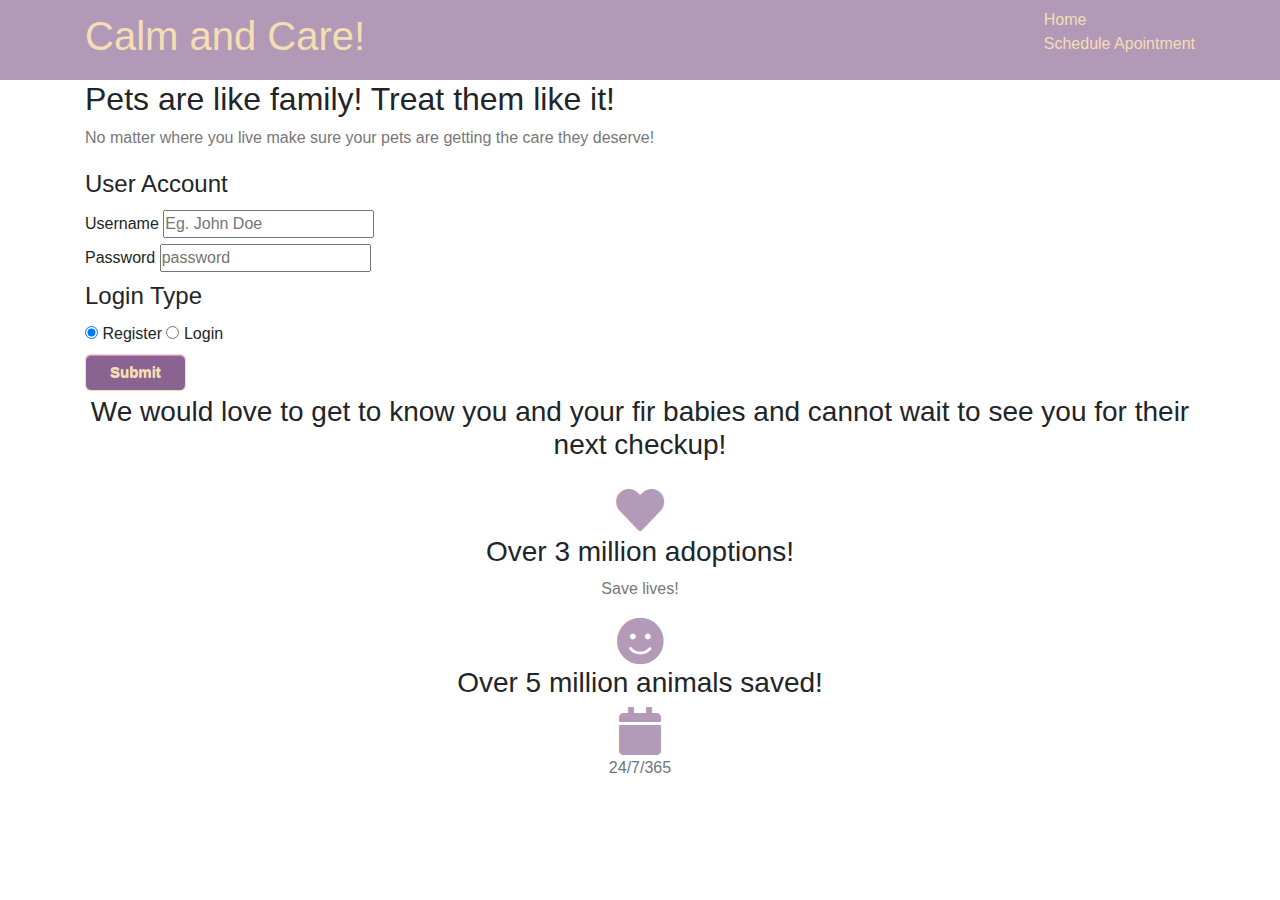
<file: index.html>
<!DOCTYPE html>
<html lang="en-US">
<head>
    <meta charset="UTF-8">
    <meta http-equiv="X-UA-Compatible" content="IE=edge">
    <meta name="viewport" content="width=device-width, initial-scale=1.0">
    <link rel="stylesheet" href="https://cdnjs.cloudflare.com/ajax/libs/font-awesome/5.15.4/css/all.min.css" integrity="sha512-1ycn6IcaQQ40/MKBW2W4Rhis/DbILU74C1vSrLJxCq57o941Ym01SwNsOMqvEBFlcgUa6xLiPY/NS5R+E6ztJQ==" crossorigin="anonymous" referrerpolicy="no-referrer" />
    <link rel="stylesheet" href="https://cdnjs.cloudflare.com/ajax/libs/twitter-bootstrap/4.5.0/css/bootstrap.min.css">
    <link rel="stylesheet" href="./assets/css/style.css">
    <title>Project1</title>
</head>
<body>
    <!-- Navbar -->
    <div class="navbar">
        <div class="container flex">
            <h1 class="logo">Calm and Care!</h1>
            <nav>
                <ul>
                    <ul><a href="index.html">Home</a></ul>
                    <ul><a href="index3.html">Schedule Apointment</a></ul>
                </ul>
            </nav>
        </div>
    </div>
    
    <!-- Showcase -->
    <section class="showcase">
        <div class="container grid">
            <div class="showcase-text">
                <h2>Pets are like family! Treat them like it!</h2>
                <p>No matter where you live make sure your pets are getting the care they deserve!</p>
            </div>
            <form id="login-form" action="submit">
                <fieldset>
                    <legend>
                        User Account
                    </legend>
                    <div>
                        <label for="username">Username</label>
                        <input id="username" type="text" name="username" placeholder="Eg. John Doe" required/>
                    </div>
                    <div>
                        <label for="password">Password</label>
                        <input id="password" type="password" name="password" 
                        placeholder="password"
                        required />
                    </div>
                </fieldset>
                <fieldset>
                    <legend>
                        Login Type
                    </legend>
                    <span>
                        <input id="register" type="radio" name="login_type" value="register" checked="checked">
                        <label for="register">Register</label>
                    </span>
                    <span>
                        <input id="login" type="radio" name="login_type" value="login">
                        <label for="login">Login</label>
                    </span>
                </fieldset>
                <input type="submit"
                id="inputbtn" value="Submit" />
                <output name="result"></output>
            </form>
        </section>

        <!-- Information -->
        <section class="stats">
            <div class="container">
                <h3 class="stats-heading text-center my-1">
                    We would love to get to know you and your fir babies and cannot wait to see you for their next checkup!
                </h3>
                
                <div class="grid grid-3 text-center my-4">
                    <div>
                      <i class="fas fa-heart fa-3x" aria-hidden="true"></i>
                        <h3>Over 3 million adoptions!</h3>
                        <p>Save lives!</p>
                    </div>
                    <div>
                      <i class="fas fa-smile fa-3x" aria-hidden="true"></i>
                        <h3> Over 5 million animals saved!</h3>
                    </div>
                    <div>
                        <i class="fas fa-calendar fa-3x"></i>
                        <p class="text-secondary">24/7/365</p>
                    </div>
                </div>
            </div>
        </section>
    <script src="./assets/JavaScript/JavaScript.js"></script>
</body>
</html>
</file>
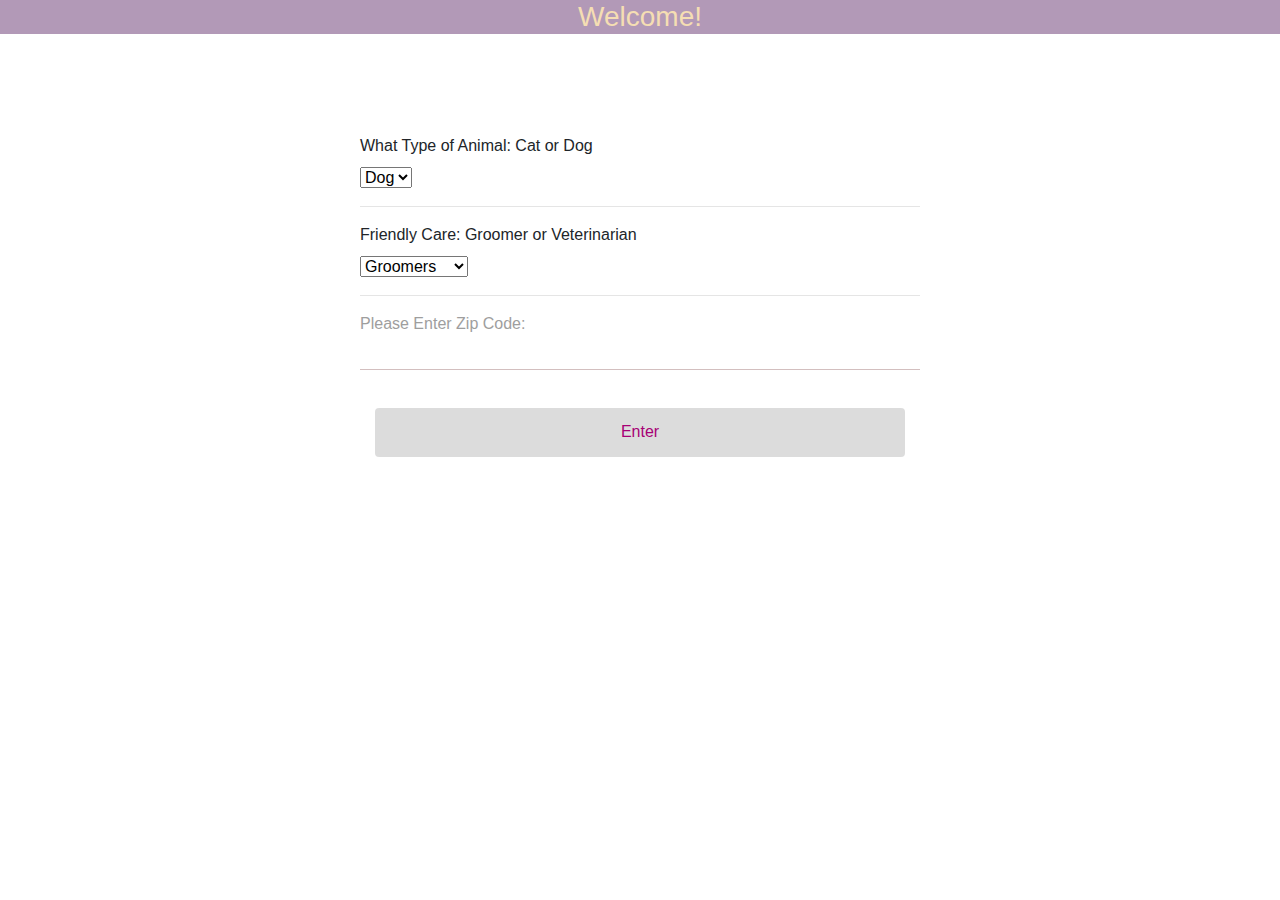
<file: index2.html>
<!DOCTYPE html>
<html lang="en">

<head>
  <meta charset="UTF-8" />
  <meta http-equiv="X-UA-Compatible" content="IE=edge" />
  <meta name="viewport" content="width=device-width, initial-scale=1.0" />
  <title>Calm & Care</title>
  <link rel="stylesheet" href="https://cdnjs.cloudflare.com/ajax/libs/twitter-bootstrap/4.5.0/css/bootstrap.min.css" />
  <link rel="stylesheet" href="./assets/css/style2.css" />
</head>

<body>

  <header class="header">
    <h3 class="h3  text-center">Welcome!</h3>
  </header>

  <div class="wrapper">

    <label for="typeAnimal" id="animalType">What Type of Animal: Cat or Dog</label>
    <!-- <input list="typeAnimal" type="text" required="required" id="animal-input" -->
    <!-- data-error="Please enter either cat or dog" /> -->
    <select id="typeAnimal">
      <option>Dog</option>
      <option>Cat</option>
    </select>
    <hr />

    <label id="careType">Friendly Care: Groomer or Veterinarian</label>
    <select id="typeCare">
      <option id="groomers">Groomers</option>
      <option id="veterinarian">Veterinarian</option>
    </select>
    <hr>

    <label>
      <input type="text" class="dateselect3" required="required" id="zipCode" />
      <span>Please Enter Zip Code:</span>
    </label>


    <form class="container">
      <button id="enterBtn" type="submit">Enter</button>
    </form>

  </div>

  <script src="./assets/JavaScript/JavaScript2.js"></script>
  <!-- END OF INDEX2 -->
</body>

</html>
</file>
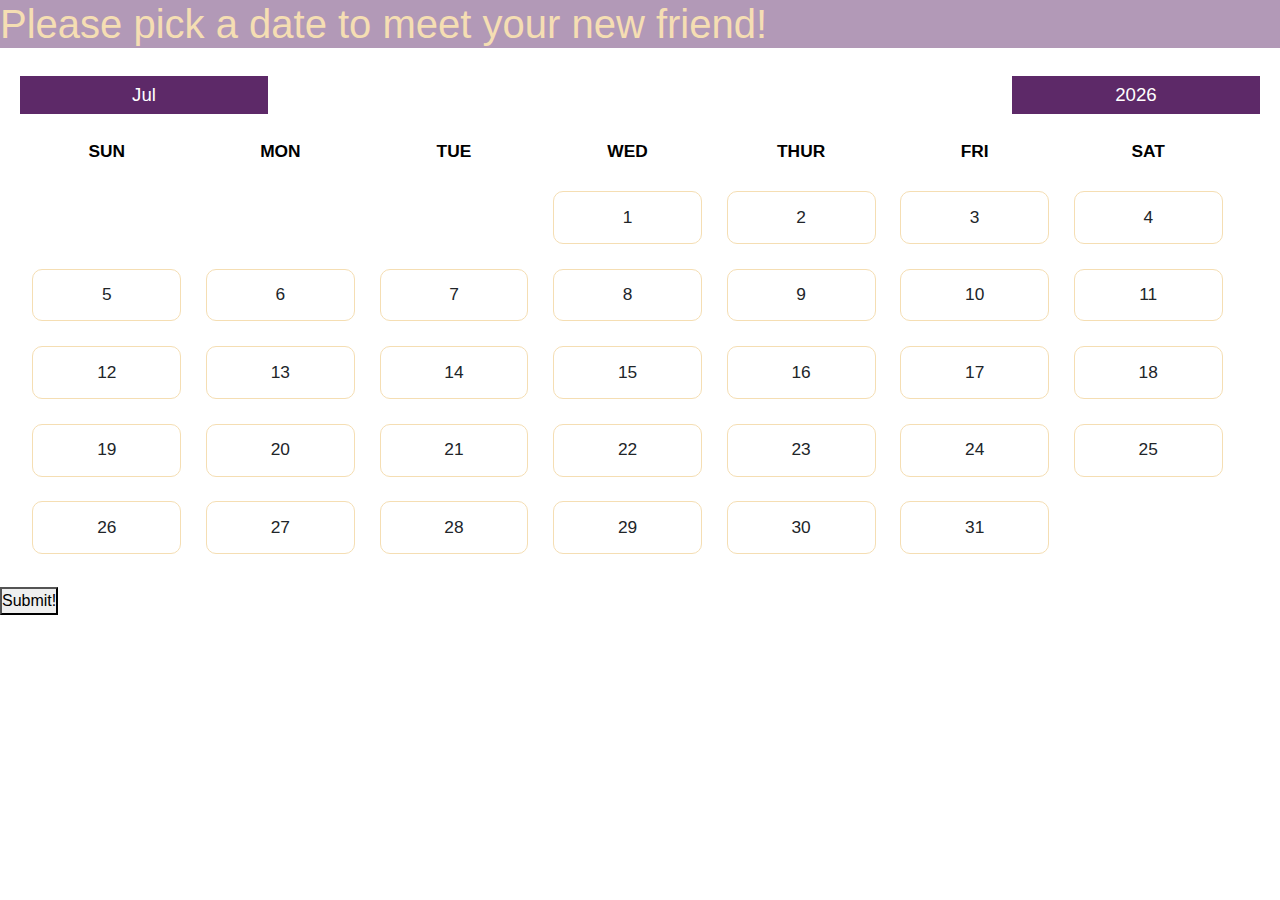
<file: index3.html>
<!DOCTYPE html>
<html lang="en">
  <head>
    <meta charset="UTF-8" />
    <meta http-equiv="X-UA-Compatible" content="IE=edge" />
    <meta name="viewport" content="width=device-width, initial-scale=1.0" />
    <title>Calm & Care</title>
    <link
      rel="stylesheet"
      href="https://cdnjs.cloudflare.com/ajax/libs/twitter-bootstrap/4.5.0/css/bootstrap.min.css"
    />
    <link rel="stylesheet" href="./assets/css/style3.css" />
  </head>
  <body>
      <header>
          <h1>
              Please pick a date to meet your new friend!
          </h1>
      </header>
    <div class="calendar" id="calendar">
        <div class="calendar-btn month-btn" onclick="$('#months').toggle('fast')">
            <span id="curMonth"></span>
            <div id="months" class="months dropdown"></div>
        </div>
    
        <div class="calendar-btn year-btn" onclick="$('#years').toggle('fast')">
            <span id="curYear"></span>
            <div id="years" class="years dropdown"></div>
        </div>
    
        <div class="clear"></div>
    
        <div class="calendar-dates">
            <div class="days">
                <div class="day label">SUN</div>
                <div class="day label">MON</div>
                <div class="day label">TUE</div>
                <div class="day label">WED</div>
                <div class="day label">THUR</div>
                <div class="day label">FRI</div>
                <div class="day label">SAT</div>
    
                <div class="clear"></div>
            </div>
    
            <div id="calendarDays" class="days" onclick="popup;">
            </div>
        </div>
    </div>



<footer>
<!-- Trigger/Open The Modal -->
<button id="myBtn">Submit!</button>

<!-- The Modal -->
<div id="myModal" class="modal">

  <!-- Modal content -->
  <div class="modal-content">
    <span class="close">&times;</span>
    <p>Furtastic! The staff is excited to provide care to your four legged family member.</p>
    <p>Please come by between the hours of 8am-6pm on your scheduled day.</p>
    <p>Upon your arrival call in and a staff member will be with you shortly.</p>
    <p>We are excited to assist you in your pets essiential care!</p>
  </div></p>
  </div>

</div>
</footer>
<script
src="https://code.jquery.com/jquery-3.4.1.min.js"
integrity="sha256-CSXorXvZcTkaix6Yvo6HppcZGetbYMGWSFlBw8HfCJo="
crossorigin="anonymous"></script>
<script src="./assets/JavaScript/JavaScript3.js"></script>

</body> 
</html>
</file>
<file: assets/css/style.css>
body, *{
    padding:0px;
    margin:0px;
    box-sizing: border-box;
}

.navbar {
    background-color: #5e29687a;
    color: wheat;
}

a {
    color: wheat;
}

a:hover {
    text-decoration:none;
    font: wheat;
    color: wheat; 
    background:linear-gradient(to bottom, #a20dbd 5%, #c123de 100%);
	background-color:#a20dbd;
}

i {
    color: #5e29687a; 
}

p {
    color: #777777
}

#inputbtn {
	box-shadow:inset 0px 1px 0px 0px #e184f3;
	background:linear-gradient(to bottom, #5e29687a 5%, #5e29687a 100%);
	background-color:#5e29687a;
	border-radius:6px;
	border:1px solid wheat;
	display:inline-block;
	cursor:pointer;
	color:wheat;
	font-family:Arial;
	font-size:15px;
	font-weight:bold;
	padding:6px 24px;
	text-decoration:none;
	text-shadow:0px 1px 0px wheat;
}
#inputbtn:hover {
    background:linear-gradient(to bottom, #a20dbd 5%, #c123de 100%);
	background-color:#a20dbd;
}
#inputbtn:active {
	position:relative;
	top:1px;
}
</file>
<file: assets/css/style2.css>
body, *{
    padding:0px;
    margin:0px;
    box-sizing: border-box;
}

.header {
    background-color: #5e29687a;
    color: wheat;
    
}

.wrapper {
    max-width: 560px;
    margin: 100px auto;
  }
  label {
    position: relative;
    display: block;
  }
  label > input {
    position: relative;
    background-color: transparent;
    border: none;
    border-bottom: 1px solid #d3bfbf;
    border-radius: 0;
    outline: none;
    height: 42px;
    width: 100%;
    font-size: 25px;
    margin: 15px 4px 30px 0px;
    padding: 0;
    box-shadow: none;
    box-sizing: content-box;
    transition: all .3s;
  }
  label > input:valid + span {
    transform: translateY(-25px) scale(0.8);
    transform-origin: 0;
  }
  label > input:valid {
    border-bottom: 1px solid #5e29687a;
    box-shadow: 0 1px 0 0 #5e29687a;
  }
  label > span {
    color: #9e9e9e;
    position: absolute;
    top: 0;
    left: 0;
    font-size: 16px;
    cursor: text;
    transition: .2s ease-out;
  }
  label > input:focus + span {
    transform: translateY(-25px) scale(0.8);
    transform-origin: 0;
    color: #5e29687a;
  }
  label > input:focus {
    border-bottom: 1px solid #5e29687a;
    box-shadow: 0 1px 0 0 #5e29687a;
  } 

  button {
	position: relative;
	appearance: none;
	background: rgba(80, 80, 80, 0.2);
	padding: .8em;
	width: 100%;
	border: none;
	cursor: pointer;
	outline: none;
	color: #a70075;
	font: inherit;
	border-radius: 4px;
	transition: opacity .3s ease;
	}
</file>
<file: assets/css/style3.css>
body, *{
    padding:0px;
    margin:0px;
    box-sizing: border-box;
}

header
{
    background-color: #5e29687a;
    color: wheat;

}
.calendar
{
    background-color: (white);
    padding: 20px;
  
}

.calendar .dropdown
{
    display: none;
    position: absolute;
    background-color: wheat;
    color: #5d2968;
    transition: .8s opacity;
    text-align: center;
    font-size: 14pt;
    padding-top: 5px;
    padding-bottom: 5px;
    padding-left: 30px;
    padding-right: 30px;
    width: 160px;
    left: 0px;

}

.calendar .dropdown .dropdown-item
{
    cursor:pointer;
    opacity: .7;
    transition: .5s opacity;
}

.calendar .dropdown .dropdown-item:hover
{
    opacity: 1;
}

.calendar .years
{
    display:none;
}

.calendar .title
{
    text-align:center;
    font-size:20pt;
}

.calendar .calendar-btn
{
    float: left;
    background-color: #5d2968;
    color: white;
    text-align: center;
    font-size: 14pt;
    padding-top: 5px;
    padding-bottom: 5px;
    position: relative;
    width: 20%;
    cursor: pointer;
    transition: .5s background-color;
}

.calendar .calendar-btn:hover{
    background-color:wheat;
}

.calendar .year-btn
{
    float:right;
}

.calendar .calendar-dates .days .day
{
    float:left;
    width: 12%;
    margin: 1%;
    padding: 1%;
    font-size:13pt;
    text-align:center;
    border-radius: 10px;
    border: solid 1px wheat;
}

.calendar .calendar-dates .days .day.blank
{
    background-color: white;
    border:none;
}

.calendar .calendar-dates .days .day.selected
{
    background-color: #5d2968;
    color: white;
    cursor:pointer;
    opacity: .5;
    transition: .5s opacity;
}

.calendar .calendar-dates .days .day.selected:hover
{
    opacity: 1;
    cursor: pointer;
}

.calendar .calendar-dates .days .day.label
{
    height: 40px;
    background-color: white;
    color: black;
    border:none;
    font-weight:bold;
}

.clear{
    clear:both;
}



  /* Modal Content/Box */
  .modal-content {
    background-color: wheat;
    color: #5d2968;
    margin: 15% auto; /* 15% from the top and centered */
    padding: 20px;
    border: 1px solid #5d2968;
    width: 60%; /* Could be more or less, depending on screen size */
  }
  
  /* The Close Button */
  .close {
    color: #5d2968;
    float: right;
    font-size: 28px;
    font-weight: bold;
  }
  
  .close:hover,
  .close:focus {
    color: white;
    text-decoration: none;
    cursor: pointer;
  }


@media only screen and (max-width: 960px) {
    .calendar{
        width: 100%;
        margin: 0px;
        margin: 0px;
        box-sizing: border-box;
        position: relative;
        left: 0px;
    }
}
</file>
